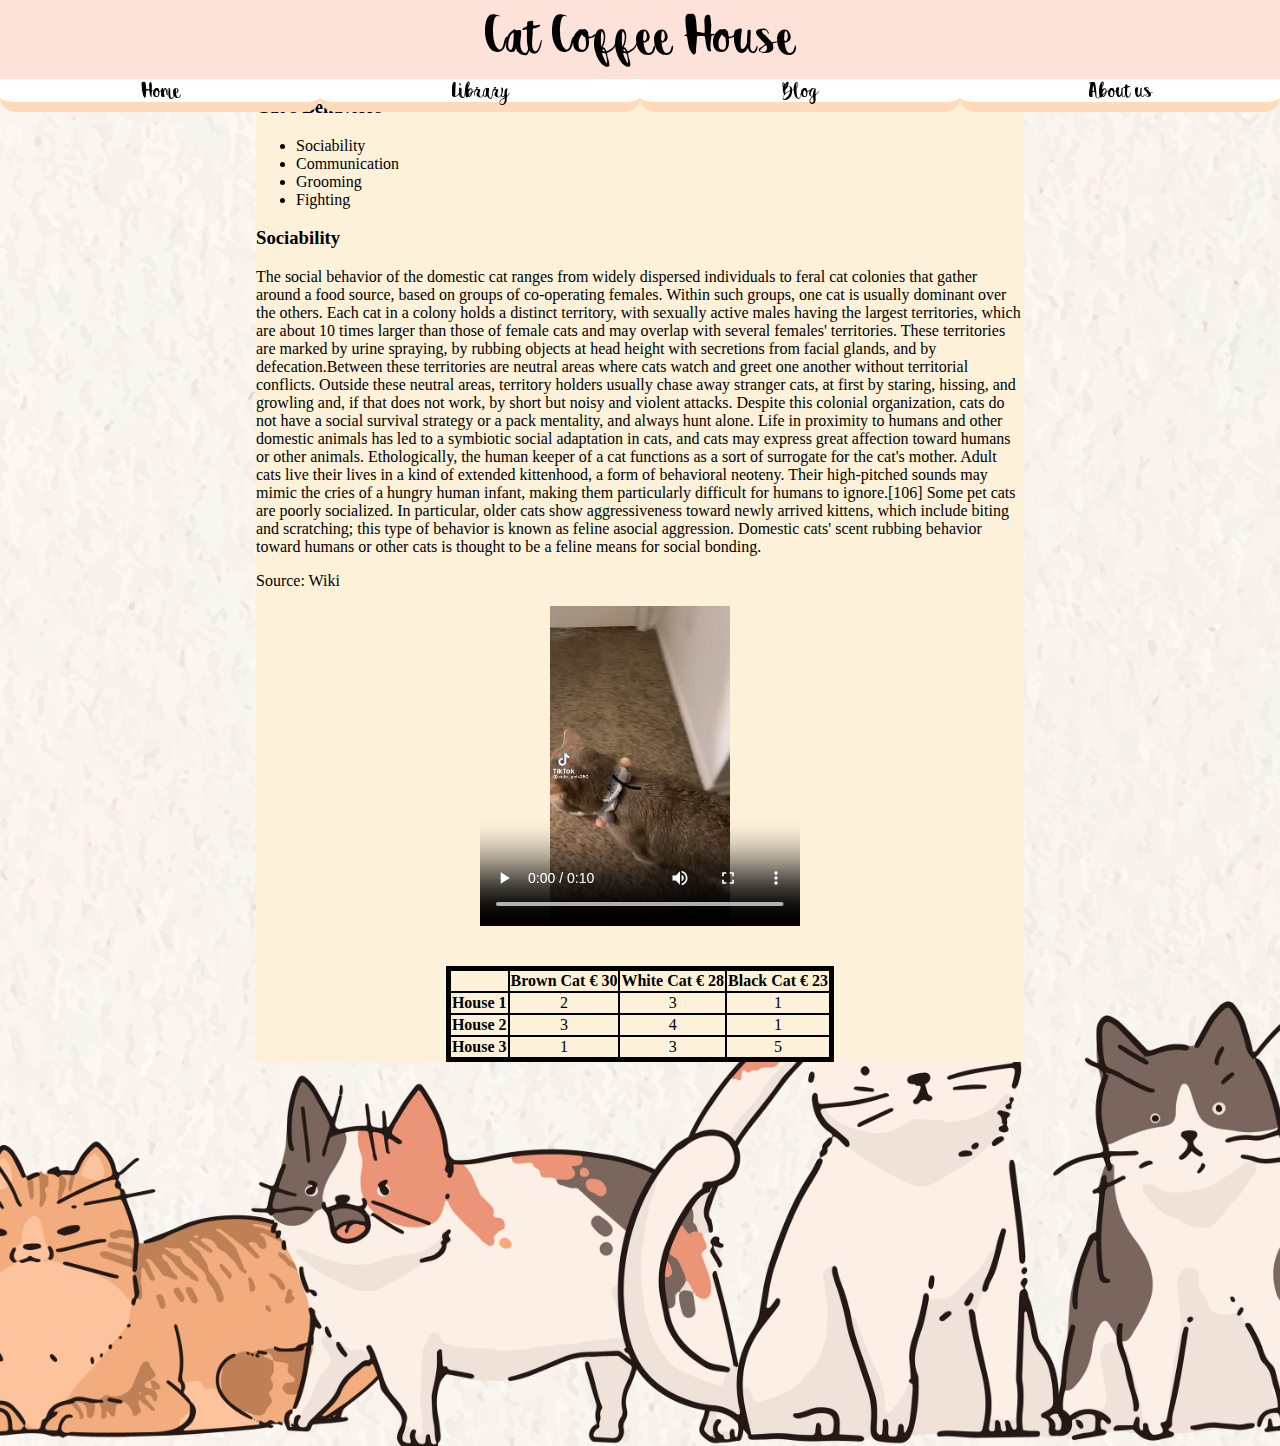
<file: index.html>
<!DOCTYPE html>
<html lang="en">
  <head>
    <meta charset="UTF-8" />
    <meta http-equiv="X-UA-Compatible" content="IE=edge" />
    <meta name="viewport" content="width=device=width, initial-scale=1.0 maximum-scale=5.0, minimum-scale=0" />
    <meta name="description" content="Cat website" />
    <meta name="keywords" content="cat,kitten" />

    <title>home</title>
    <link rel="icon" type="image/png" href="img/beluga.jpg">
    <link rel="stylesheet"  type="text/css" href="Home.css">
    <script src="topMenu.js"></script>
    <style>
      
    </style>
  </head>
  <body>
    <div id="topNavigator">
      <div id="topIcon">
        <span id="icon">Cat Coffee House</span>
      </div>
      <ul id="topNav">
        <li><a>Home</a></li>
        <li><a>Library</a></li>
        <li><a>Blog</a></li>
        <li><a>About us</a></li>
      </ul>
    </div>
    <div id="content">
      
        <div id="aboutCat">
          <header><h3>Cat's Behaviors</h3></header>
         <nav>
            <ul>
              <li>Sociability</li>
              <li>Communication</li>
              <li>Grooming</li>
              <li>Fighting</li>
            </ul>
          </nav>
          <section>
            <article> 
              <h3>Sociability</h3>
              <p>
                The social behavior of the domestic cat ranges from widely dispersed individuals to feral cat colonies that gather around a food source, based on groups of co-operating females. Within such groups, one cat is usually dominant over the others. Each cat in a colony holds a distinct territory, with sexually active males having the largest territories, which are about 10 times larger than those of female cats and may overlap with several females' territories. These territories are marked by urine spraying, by rubbing objects at head height with secretions from facial glands, and by defecation.Between these territories are neutral areas where cats watch and greet one another without territorial conflicts. Outside these neutral areas, territory holders usually chase away stranger cats, at first by staring, hissing, and growling and, if that does not work, by short but noisy and violent attacks. Despite this colonial organization, cats do not have a social survival strategy or a pack mentality, and always hunt alone.

                Life in proximity to humans and other domestic animals has led to a symbiotic social adaptation in cats, and cats may express great affection toward humans or other animals. Ethologically, the human keeper of a cat functions as a sort of surrogate for the cat's mother. Adult cats live their lives in a kind of extended kittenhood, a form of behavioral neoteny. Their high-pitched sounds may mimic the cries of a hungry human infant, making them particularly difficult for humans to ignore.[106] Some pet cats are poorly socialized. In particular, older cats show aggressiveness toward newly arrived kittens, which include biting and scratching; this type of behavior is known as feline asocial aggression.

                Domestic cats' scent rubbing behavior toward humans or other cats is thought to be a feline means for social bonding.
              </p>
            </article>
          </section>
          <footer><p>Source: Wiki</p></footer>
       </div>

        <div id="videoCat">
          <video id="catVideo"src="video/Cute cat meow ASMR.mp4" title="catVideo" controls loop>This is cat video. Your browser does not support the video tag.</video>
        </div>
        <br><br>
        <div id="catTable">
          <table id="catColorTable"> 
            <tr >
              <th ></th>
              <th>Brown Cat &euro; 30</th>
              <th>White Cat &euro; 28</th>
              <th>Black Cat &euro; 23</th>
            </tr>
            <tr>
              <th>House 1</th>
              <td>2</td>
              <td>3</td>
              <td>1</td>
            </tr>
            <tr>
              <th>House 2</th>
              <td>3</td>
              <td>4</td>
              <td>1</td>
            </tr>
            <tr>
              <th>House 3</th>
              <td>1</td>
              <td>3</td>
              <td>5</td>
            </tr>
          </table>
        </div>
      </div>
    </div>
  </body>
</html>
</file>
<file: Home.css>
body{
    min-height:50%;
    overflow: auto;
    margin:0;
    padding: 0;
    background-image: url(img/background2.jpg);
    background-repeat: repeat-y;
    background-size: cover;
    background-position: center; 
}

/* font */
@font-face {
    font-family: Destain;
    src: url(font/Destain-KedA.otf);
}

#content {
    background-color: #FDF2D9    ;
    margin: 7.5% 20% 30% 20%;
    border: 0px #FDE0D9 solid;
}

#videoCat{
    text-align: center;
    
}

#catVideo{
    height: 320px;
    width: 320px;
}
#catTable{
   
}
#catColorTable {
    margin-left: auto;
    margin-right: auto;
    border: 5px solid;
    border-collapse: collapse;
}

table>tbody>tr>th , table>tbody>tr>td{
    border: 2px solid black;
}

td {
    text-align: center;
}

/*& topNav properties */
#topNavigator {
    top: 0%;
    margin-bottom: 10%;
    padding: 0;
    width: 100%;
    position: fixed;
}
#topNav{
    width: 100%;
    margin: 0;
    padding: 0; 
    border: 0px papayawhip solid;
    text-align: center;
    display: inline-block;
    

}

#topNav li{
    width: 25%;
    float: left;
    font-size: 20px;
    background-color: white;
    display:inline-block;
    padding-left:auto;
    padding-right: auto;
    border-bottom: 10px peachpuff solid;
    border-bottom-left-radius: 15px;
    border-bottom-right-radius: 15px;
}
#topNav a{
    text-align: center ;
    font-family: Destain;
    
}
#topNav li:hover {
    background-color: pink;
    color: white;
    border-bottom: 10px palevioletred solid;
  }

/* topIcon */
#topIcon{

    width: auto;
    font-size: 50px;
    text-align: center;
    background-color:#FDE2D9   ;
    font-family: Destain;
    padding:14px 16px;
    
}

@media screen and (max-width: 600px) {
    body {
        background-image: url(img/backgroundMb1.jpg);
        background-repeat: repeat-x;
        background-size: cover;
        background-position: center; 
    }

    #topIcon{
        width: auto;
        font-size: 52px;
        text-align: left;
        background-color:#FDE2D9   ;
        font-family: Destain;
        padding:12px 14px;
        
    }

    #content {
        font-size: 10px;
        background-color: #FDF2D9  ;
        margin: 29% 20% 20% 20%;
        border: 0px #FDE0D9 solid;
    }

    #catVideo {
        height: 260px;
        width: 150px;
    }

  }
</file>
